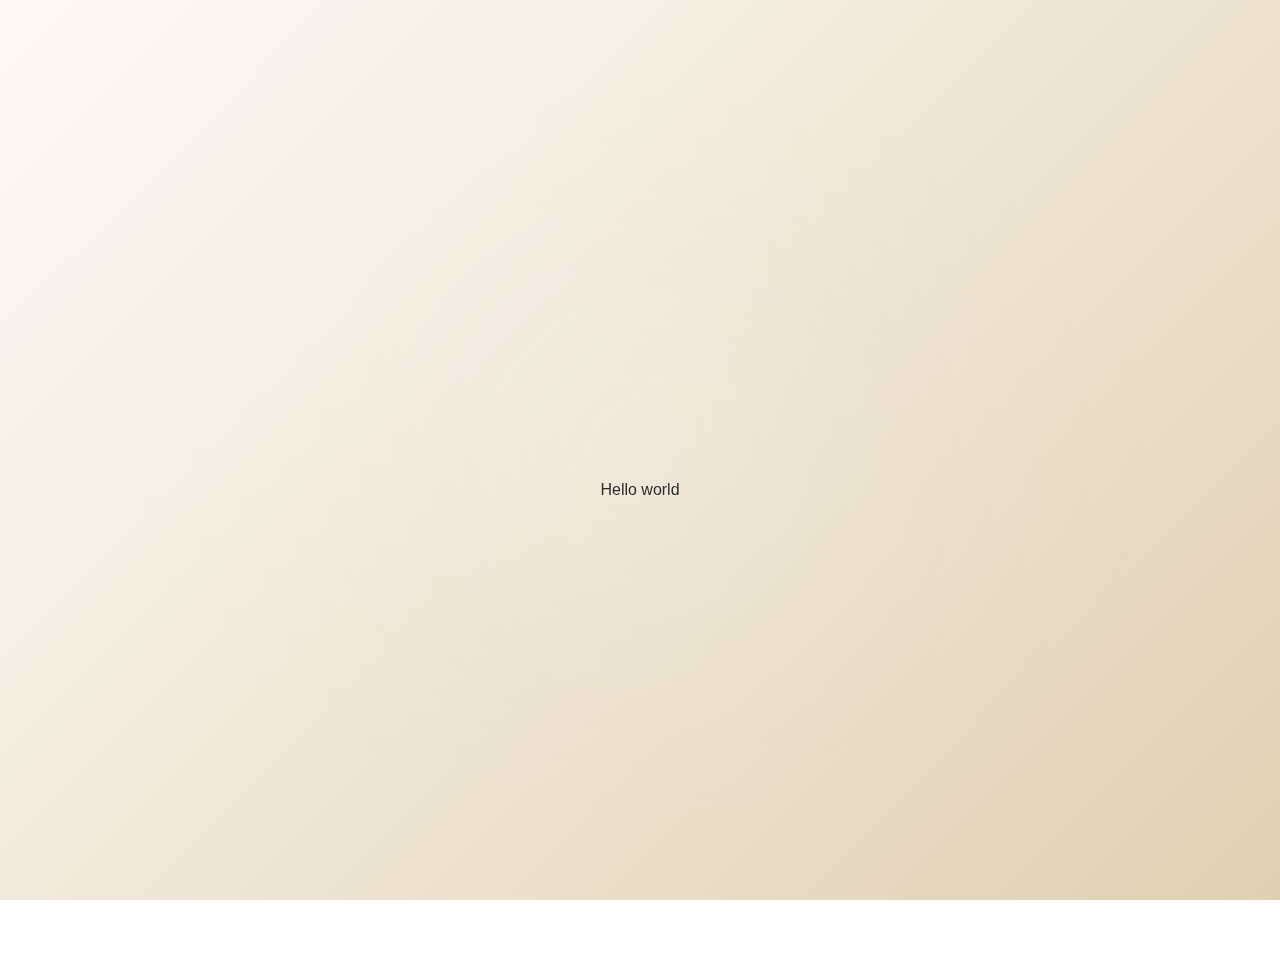
<file: index.html>
<!DOCTYPE html>
<html>

<head>
  <meta charset="utf-8">
  <meta name="viewport" content="width=device-width">
  <title>replit</title>
  <link href="style.css" rel="stylesheet" type="text/css" />
</head>

<body>
  Hello world
  <script src="script.js"></script>
</body>

</html>
</file>
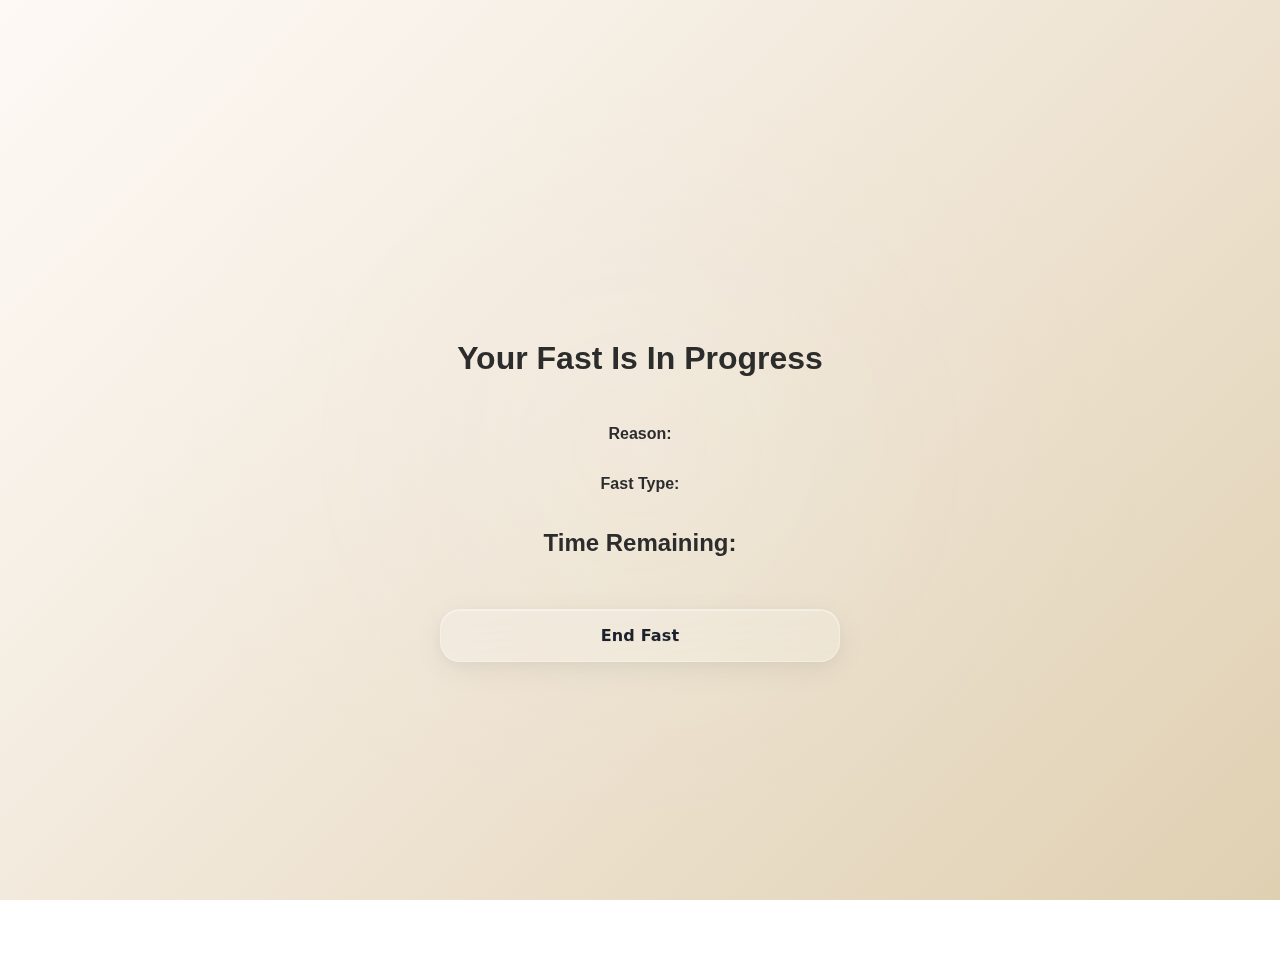
<file: countdown.html>
<!DOCTYPE html>
<html lang="en">
  <head>
    <meta charset="UTF-8">
    <meta name="viewport" content="width=device-width, initial-scale=1.0">
    <title>Fasting Countdown</title>
    <link rel="stylesheet" href="style.css">
  </head>

  <body>
    <h1>Your Fast Is In Progress</h1>

    <!-- Fasting Information -->
    <p><strong>Reason: </strong><span id="reasonDisplay"></span></p>
    <p><strong>Fast Type: </strong><span id="typeDisplay"></span></p>

    <!-- Countdown Timer -->
    <h2>Time Remaining:</h2>
    <div id="countdown" style="font-size: 2rem;"></div>

    <!--Encouraging Message-->
    <div id="encouragement" style="margin-top: 2rem;"></div>
      
    <!-- Button to end the fast -->
    <button onclick="endFast()">End Fast</button>

    <!-- Link to Verse Bank -->
    <script src="verseBank.js"></script>
      
    <!-- Link to JavaScript file -->
    <script src="script.js"></script>
  </body>
</html>
</file>
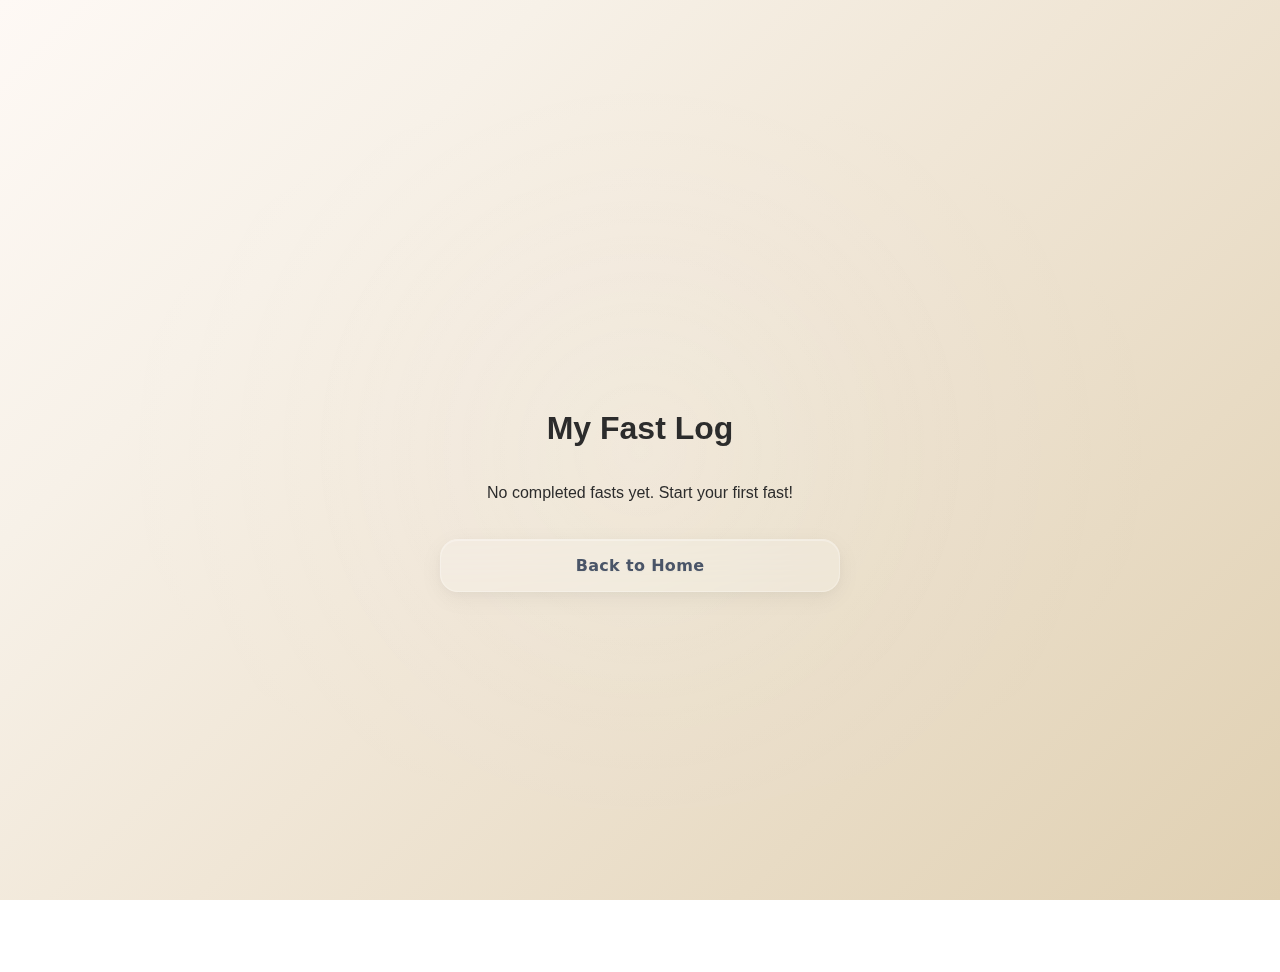
<file: fast-log.html>
<!DOCTYPE html>
<html lang="en">
<head>
    <meta charset="UTF-8" />
    <meta name="viewport" content="width=device-width, initial-scale=1.0" />
    <title>My Fast Log - Selah</title>
    <link rel="stylesheet" href="style.css" />
</head>
<body>
    <div id="theme-toggle-placeholder"></div>

    <h1>My Fast Log</h1>

    <div id="fastHistory"></div>

    <button class="back-button" onclick="location.href='index.html'">Back to Home</button>

    <script>
        // Load and display fast history
        function loadFastHistory() {
            const logs = JSON.parse(localStorage.getItem("fastLogs")) || [];
            const historyDiv = document.getElementById("fastHistory");

            if (logs.length === 0) {
                historyDiv.innerHTML = "<p>No completed fasts yet. Start your first fast!</p>";
                return;
            }

            historyDiv.innerHTML = `<p>You’ve completed <strong>${logs.length}</strong> fast${logs.length !== 1 ? "s" : ""}.</p><br>` + logs.reverse().map((fast, index) => `
                <div style="border: 1px solid #ccc; margin: 10px 0; padding: 15px; border-radius: 5px;">
                    <h3>Fast #${logs.length - index}</h3>
                    <p><strong>Type:</strong> ${formatFastType(fast.fastType)}</p>
                    <p><strong>Reason:</strong> ${fast.reason}</p>
                    <p><strong>Started:</strong> ${new Date(fast.startTime).toLocaleString()}</p>
                    <p><strong>Ended:</strong> ${new Date(fast.endTime).toLocaleString()}</p>
                    <p><strong>Status:</strong> ${fast.completed ? 'Completed ✅' : 'In Progress ⏳'}</p>
                    <button onclick="deleteFast(${logs.length - 1 - index})">🗑️ Delete</button>
                </div>
            `).join('');
        }

        // Helper to format fast type names
        function formatFastType(type) {
            const labels = {
                soul: "Soul Fast",
                food: "Food Fast",
                prayer: "Prayer-Focused Fast",
                worship: "Worship-Focused Fast",
                media: "Media Fast",
                custom: "Custom Fast"
            };
            return labels[type] || "Unknown Type";
        }

        function deleteFast(indexToRemove) {
            if (confirm("Are you sure you want to delete this fast entry?")) {
              let logs = JSON.parse(localStorage.getItem("fastLogs")) || [];
              logs.reverse();
              logs.splice(logs.length - 1 - indexToRemove, 1);
              logs.reverse();
              localStorage.setItem("fastLogs", JSON.stringify(logs));
              loadFastHistory(); // Reload the display
            }
        }

        // Load history when page loads
        loadFastHistory();
    </script>

    <!-- Link to JavaScript file -->
    <script src="script.js"></script>
</body>
</html>
</file>
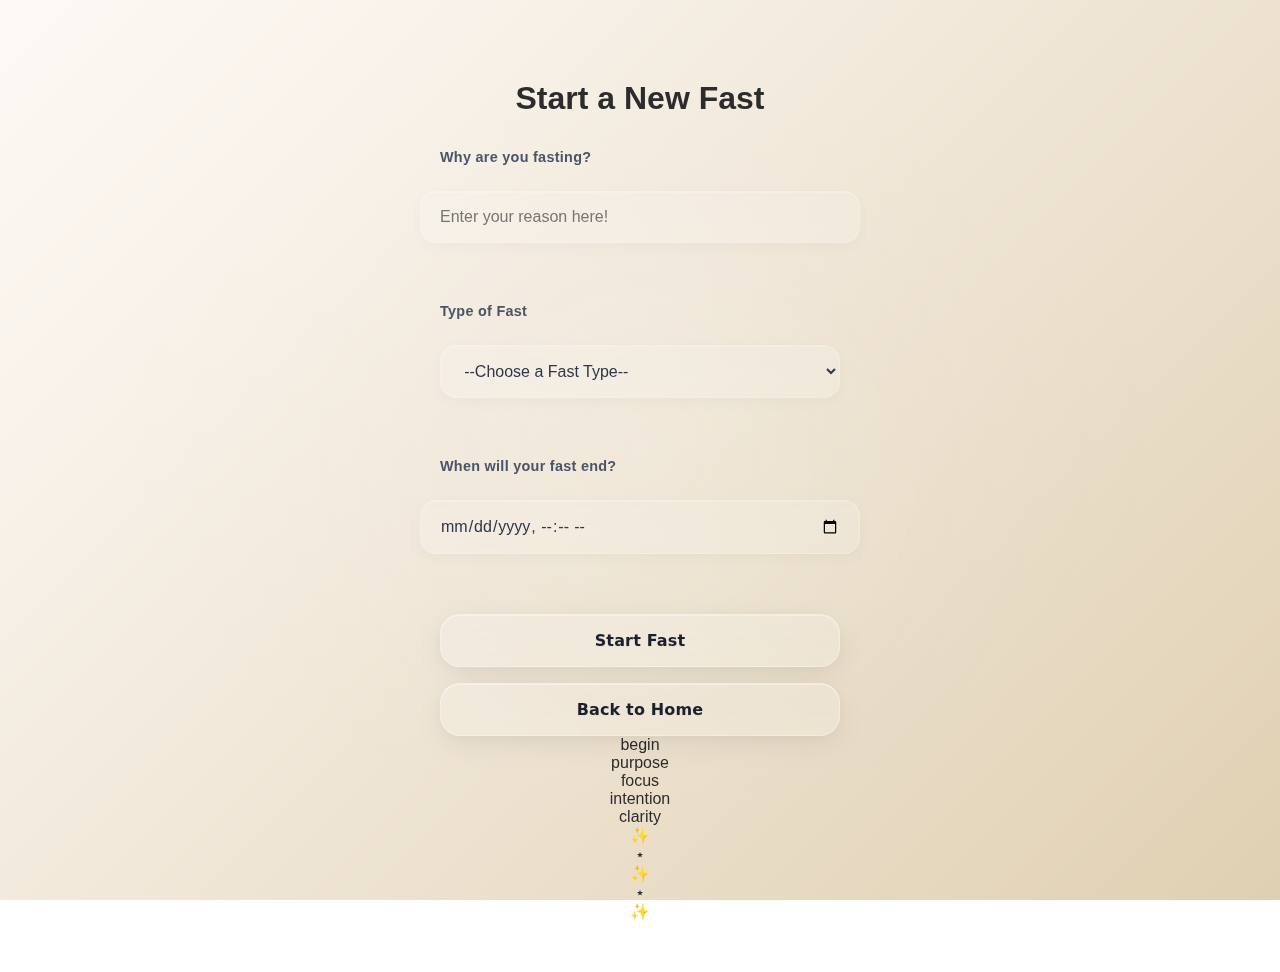
<file: start-fast.html>
<!DOCTYPE html>
<html lang="en">
  <head>
    <meta charset="UTF-8">
    <!-- Make scalable based on device -->
    <meta name="viewport" content="width=device-width, initial-scale=1.0">

    <title>Start a Fast</title>
    <!--Link to CSS file-->
    <link rel="stylesheet" href="style.css">
  </head>

  <body>
    <div id="theme-toggle-placeholder"></div>

    <h1>Start a New Fast</h1>

    <!-- User's fasting information - reason -->
    <label for="reason">Why are you fasting?</label><br>
    <input type="text" id="reason" placeholder="Enter your reason here!"><br><br>
    <label for="fastType">Type of Fast</label><br>
    <select id="fastType">
      <option value="">--Choose a Fast Type--</option>
      <option value="soul">Soul Fast (digital detox, lifestyle habits, emotional reset)</option>
      <option value="food">Food Fast (full, partial, or specific food types)</option>
      <option value="prayer">Prayer-Focused Fast (deepening time in prayer)</option>
      <option value="worship">Worship-Focused Fast (setting aside time to honor God)</option>
      <option value="media">Media Fast (socials, streaming, news, distractions)</option>
      <option value="custom">Custom Fast (personal reason)</option>
    </select><br><br>

    <!-- User's fasting information - duration -->
    <label for="endTime">When will your fast end?</label><br>
    <input type="datetime-local" id="endTime"><br><br>

    <!-- Button to start the fast -->
    <button onclick="startFast()">Start Fast</button>

    <!-- Button to go back to the home page -->
    <button onclick="location.href='index.html'">Back to Home</button>

    <!-- Nostalgic floating elements -->
    <div class="floating-words">begin</div>
    <div class="floating-words">purpose</div>
    <div class="floating-words">focus</div>
    <div class="floating-words">intention</div>
    <div class="floating-words">clarity</div>
    
    <div class="sparkle">✨</div>
    <div class="sparkle">⋆</div>
    <div class="sparkle">✨</div>
    <div class="sparkle">⋆</div>
    <div class="sparkle">✨</div>

    <!-- Link to JavaScript file -->
    <script src="script.js"></script>
  </body>
</html>
</file>
<file: style.css>
html {
  height: 100%;
  width: 100%;
}

button {
  height: auto;
  width: 100%;
  font-size: 1rem;
  padding: 1rem 1.5rem;
  border: none;
  border-radius: 20px;
  font-weight: 600;
  font-family: -apple-system, BlinkMacSystemFont, 'SF Pro Display', 'Poppins', system-ui, sans-serif;
  cursor: pointer;
  transition: all 0.3s cubic-bezier(0.25, 0.46, 0.45, 0.94);
  backdrop-filter: blur(30px);
  background: rgba(255, 255, 255, 0.18);
  color: #1a202c;
  border: 0.5px solid rgba(255, 255, 255, 0.3);
  box-shadow: 
    0 8px 32px rgba(0, 0, 0, 0.06),
    0 4px 16px rgba(0, 0, 0, 0.04),
    inset 0 1px 0 rgba(255, 255, 255, 0.4);
  letter-spacing: 0.01em;
  text-shadow: 0 1px 2px rgba(0, 0, 0, 0.05);
}

button:hover {
  transform: translateY(-2px) scale(1.02);
  background: rgba(255, 255, 255, 0.25);
  box-shadow: 
    0 12px 40px rgba(0, 0, 0, 0.1),
    0 6px 20px rgba(0, 0, 0, 0.06),
    inset 0 1px 0 rgba(255, 255, 255, 0.5);
  animation: gentleGlow 2s ease-in-out infinite;
}

@keyframes gentleGlow {
  0%, 100% { box-shadow: 
    0 12px 40px rgba(0, 0, 0, 0.1),
    0 6px 20px rgba(0, 0, 0, 0.06),
    inset 0 1px 0 rgba(255, 255, 255, 0.5); }
  50% { box-shadow: 
    0 12px 40px rgba(0, 0, 0, 0.1),
    0 6px 20px rgba(0, 0, 0, 0.06),
    inset 0 1px 0 rgba(255, 255, 255, 0.5),
    0 0 20px rgba(255, 255, 255, 0.1); }
}

button:active {
  transform: translateY(0) scale(0.98);
  box-shadow: 
    0 4px 16px rgba(0, 0, 0, 0.08),
    0 2px 8px rgba(0, 0, 0, 0.06),
    inset 0 1px 0 rgba(255, 255, 255, 0.3);
}

/* Dark mode button styles */
.dark-mode button {
  background: rgba(0, 0, 0, 0.2);
  color: #ffffff;
  border: 0.5px solid rgba(255, 255, 255, 0.15);
  box-shadow: 
    0 8px 32px rgba(0, 0, 0, 0.15),
    0 4px 16px rgba(0, 0, 0, 0.1),
    inset 0 1px 0 rgba(255, 255, 255, 0.1);
  text-shadow: 0 2px 4px rgba(0, 0, 0, 0.3);
}

.dark-mode button:hover {
  background: rgba(255, 255, 255, 0.12);
  box-shadow: 
    0 12px 40px rgba(0, 0, 0, 0.25),
    0 6px 20px rgba(0, 0, 0, 0.15),
    inset 0 1px 0 rgba(255, 255, 255, 0.15);
}

.dark-mode button:active {
  box-shadow: 
    0 4px 16px rgba(0, 0, 0, 0.2),
    0 2px 8px rgba(0, 0, 0, 0.15),
    inset 0 1px 0 rgba(255, 255, 255, 0.08);
}

body {
  font-family: 'Poppins', sans-serif;
  background: linear-gradient(135deg, 
    #fef9f5 0%, 
    #f7f1e8 25%, 
    #f0e6d6 50%, 
    #e8dbc4 75%, 
    #e0d0b2 100%);
  background-attachment: fixed;
  padding: 2rem;
  color: #2c2c2c;
  min-height: 100vh;
  position: relative;
  overflow-x: hidden;
}

/* Centered container for home and start-fast pages */
body:not([data-page="countdown"]) {
  display: flex;
  flex-direction: column;
  justify-content: center;
  align-items: center;
  text-align: center;
}

/* Container for page content */
body:not([data-page="countdown"]) > * {
  max-width: 400px;
  width: 100%;
}

/* Breathing animation for non-countdown pages */
body:not([data-page="countdown"])::before {
  content: '';
  position: fixed;
  top: 50%;
  left: 50%;
  width: 80vw;
  height: 80vh;
  background: radial-gradient(circle, 
    rgba(255, 255, 255, 0.08) 0%, 
    rgba(255, 255, 255, 0.04) 30%, 
    rgba(255, 255, 255, 0.02) 60%, 
    transparent 100%);
  pointer-events: none;
  z-index: -1;
  transform: translate(-50%, -50%);
  animation: breathe 6s ease-in-out infinite;
  border-radius: 50%;
}

body.dark-mode:not([data-page="countdown"])::before {
  background: radial-gradient(circle, 
    rgba(150, 200, 255, 0.12) 0%, 
    rgba(150, 200, 255, 0.06) 30%, 
    rgba(150, 200, 255, 0.03) 60%, 
    transparent 100%);
}

/* Secondary breathing layer */
body:not([data-page="countdown"])::after {
  content: '';
  position: fixed;
  top: 50%;
  left: 50%;
  width: 60vw;
  height: 60vh;
  background: radial-gradient(circle, 
    rgba(255, 255, 255, 0.06) 0%, 
    rgba(255, 255, 255, 0.03) 40%, 
    transparent 70%);
  pointer-events: none;
  z-index: -1;
  transform: translate(-50%, -50%);
  animation: breathe 6s ease-in-out infinite reverse;
  border-radius: 50%;
}

body.dark-mode:not([data-page="countdown"])::after {
  background: radial-gradient(circle, 
    rgba(100, 150, 255, 0.08) 0%, 
    rgba(100, 150, 255, 0.04) 40%, 
    transparent 70%);
}

@keyframes breathe {
  0%, 100% { 
    transform: translate(-50%, -50%) scale(0.8);
    opacity: 0.3;
  }
  50% { 
    transform: translate(-50%, -50%) scale(1.2);
    opacity: 0.6;
  }
}

@keyframes drift {
  0% { transform: translateX(0) translateY(0); }
  25% { transform: translateX(10px) translateY(-10px); }
  50% { transform: translateX(-5px) translateY(-20px); }
  75% { transform: translateX(8px) translateY(-15px); }
  100% { transform: translateX(0) translateY(0); }
}

h1 {
  text-align: center;
  margin-bottom: 2rem;
  position: relative;
  animation: titleGlow 4s ease-in-out infinite;
}

@keyframes titleGlow {
  0%, 100% { 
    text-shadow: 0 1px 3px rgba(0, 0, 0, 0.1);
  }
  50% { 
    text-shadow: 
      0 1px 3px rgba(0, 0, 0, 0.1),
      0 0 15px rgba(255, 255, 255, 0.1);
  }
}

.dark-mode h1 {
  animation: titleGlowDark 4s ease-in-out infinite;
}

@keyframes titleGlowDark {
  0%, 100% { 
    text-shadow: 0 2px 8px rgba(0, 0, 0, 0.4);
  }
  50% { 
    text-shadow: 
      0 2px 8px rgba(0, 0, 0, 0.4),
      0 0 20px rgba(150, 200, 255, 0.2);
  }
}

/* Button spacing and layout for all pages */
body > button {
  margin-bottom: 1rem;
  max-width: 320px;
  width: 100%;
}

body > button:last-of-type {
  margin-bottom: 2rem;
}

/* Special spacing for centered layout pages */
body:not([data-page="countdown"]) > button {
  margin-bottom: 1rem;
}

body:not([data-page="countdown"]) > button:last-of-type {
  margin-bottom: 0;
}

/* Form elements styling to match the aesthetic */
input[type="text"], 
input[type="datetime-local"], 
select {
  width: 100%;
  padding: 1rem 1.2rem;
  border-radius: 16px;
  border: 0.5px solid rgba(255, 255, 255, 0.2);
  background: rgba(255, 255, 255, 0.15);
  backdrop-filter: blur(20px);
  font-family: inherit;
  font-size: 1rem;
  color: #2d3748;
  margin-bottom: 1.5rem;
  transition: all 0.3s ease;
  box-shadow: 
    0 4px 16px rgba(0, 0, 0, 0.03),
    inset 0 1px 0 rgba(255, 255, 255, 0.2);
}

input[type="text"]:focus, 
input[type="datetime-local"]:focus, 
select:focus {
  outline: none;
  background: rgba(255, 255, 255, 0.22);
  border: 0.5px solid rgba(59, 130, 246, 0.4);
  box-shadow: 
    0 0 0 3px rgba(59, 130, 246, 0.1),
    0 6px 20px rgba(0, 0, 0, 0.05),
    inset 0 1px 0 rgba(255, 255, 255, 0.3);
}

.dark-mode input[type="text"], 
.dark-mode input[type="datetime-local"], 
.dark-mode select {
  background: rgba(0, 0, 0, 0.2);
  border: 0.5px solid rgba(255, 255, 255, 0.1);
  color: #f7fafc;
  box-shadow: 
    0 4px 16px rgba(0, 0, 0, 0.1),
    inset 0 1px 0 rgba(255, 255, 255, 0.05);
}

.dark-mode input[type="text"]:focus, 
.dark-mode input[type="datetime-local"]:focus, 
.dark-mode select:focus {
  background: rgba(255, 255, 255, 0.08);
  border: 0.5px solid rgba(59, 130, 246, 0.4);
  box-shadow: 
    0 0 0 3px rgba(59, 130, 246, 0.15),
    0 6px 20px rgba(0, 0, 0, 0.15),
    inset 0 1px 0 rgba(255, 255, 255, 0.08);
}

label {
  display: block;
  font-size: 0.9rem;
  font-weight: 600;
  margin-bottom: 0.5rem;
  color: #4a5568;
  letter-spacing: 0.02em;
  text-align: left;
  width: 100%;
}

.dark-mode label {
  color: #cbd5e0;
}

.log-entry {
  background-color: #fdf6f0;
  border-left: 4px solid #cbb0a3;
  padding: 1rem;
  margin-bottom: 1.5rem;
  border-radius: 8px;
  box-shadow: 0 2px 5px rgba(0,0,0,0.05);
}

.log-entry h3 {
  margin-top: 0;
  margin-bottom: 0.5rem;
}

#fastHistory p {
  margin: 0.3rem 0;
}

.back-button {
  display: block;
  margin: 2rem auto 0;
  padding: 1rem 2rem;
  font-size: 1rem;
  border-radius: 18px;
  font-weight: 600;
  font-family: -apple-system, BlinkMacSystemFont, 'SF Pro Display', 'Poppins', system-ui, sans-serif;
  background: rgba(255, 255, 255, 0.2);
  color: #4a5568;
  border: 0.5px solid rgba(255, 255, 255, 0.25);
  cursor: pointer;
  transition: all 0.3s cubic-bezier(0.25, 0.46, 0.45, 0.94);
  backdrop-filter: blur(25px);
  box-shadow: 
    0 6px 24px rgba(0, 0, 0, 0.05),
    0 3px 12px rgba(0, 0, 0, 0.03),
    inset 0 1px 0 rgba(255, 255, 255, 0.3);
  letter-spacing: 0.02em;
  max-width: 200px;
}

.back-button:hover {
  transform: translateY(-1px) scale(1.02);
  background: rgba(255, 255, 255, 0.28);
  box-shadow: 
    0 8px 32px rgba(0, 0, 0, 0.08),
    0 4px 16px rgba(0, 0, 0, 0.05),
    inset 0 1px 0 rgba(255, 255, 255, 0.4);
}

.dark-mode .back-button {
  background: rgba(0, 0, 0, 0.15);
  color: #e2e8f0;
  border: 0.5px solid rgba(255, 255, 255, 0.12);
  box-shadow: 
    0 6px 24px rgba(0, 0, 0, 0.12),
    0 3px 12px rgba(0, 0, 0, 0.08),
    inset 0 1px 0 rgba(255, 255, 255, 0.08);
}

.dark-mode .back-button:hover {
  background: rgba(255, 255, 255, 0.1);
  box-shadow: 
    0 8px 32px rgba(0, 0, 0, 0.2),
    0 4px 16px rgba(0, 0, 0, 0.12),
    inset 0 1px 0 rgba(255, 255, 255, 0.12);
}

/* Theme Toggle Styles */
.theme-switch {
  --toggle-size: 20px;
  --container-width: 5.625em;
  --container-height: 2.5em;
  --container-radius: 6.25em;
  --container-light-bg: #3D7EAE;
  --container-night-bg: #1D1F2C;
  --circle-container-diameter: 3.375em;
  --sun-moon-diameter: 2.125em;
  --sun-bg: #ECCA2F;
  --moon-bg: #C4C9D1;
  --spot-color: #959DB1;
  --circle-container-offset: calc((var(--circle-container-diameter) - var(--container-height)) / 2 * -1);
  --stars-color: #fff;
  --clouds-color: #F3FDFF;
  --back-clouds-color: #AACADF;
  --transition: .5s cubic-bezier(0, -0.02, 0.4, 1.25);
  --circle-transition: .3s cubic-bezier(0, -0.02, 0.35, 1.17);
}

.theme-switch, .theme-switch *, .theme-switch *::before, .theme-switch *::after {
  box-sizing: border-box;
  margin: 0;
  padding: 0;
  font-size: var(--toggle-size);
}

.theme-switch__container {
  width: var(--container-width);
  height: var(--container-height);
  background-color: var(--container-light-bg);
  border-radius: var(--container-radius);
  overflow: hidden;
  cursor: pointer;
  box-shadow: 0em -0.062em 0.062em rgba(0, 0, 0, 0.25), 0em 0.062em 0.125em rgba(255, 255, 255, 0.94);
  transition: var(--transition);
  position: relative;
}

.theme-switch__container::before {
  content: "";
  position: absolute;
  z-index: 1;
  inset: 0;
  box-shadow: 0em 0.05em 0.187em rgba(0, 0, 0, 0.25) inset, 0em 0.05em 0.187em rgba(0, 0, 0, 0.25) inset;
  border-radius: var(--container-radius);
}

.theme-switch__checkbox {
  display: none;
}

.theme-switch__circle-container {
  width: var(--circle-container-diameter);
  height: var(--circle-container-diameter);
  background-color: rgba(255, 255, 255, 0.1);
  position: absolute;
  left: var(--circle-container-offset);
  top: var(--circle-container-offset);
  border-radius: var(--container-radius);
  box-shadow: inset 0 0 0 3.375em rgba(255, 255, 255, 0.1), inset 0 0 0 3.375em rgba(255, 255, 255, 0.1), 0 0 0 0.625em rgba(255, 255, 255, 0.1), 0 0 0 1.25em rgba(255, 255, 255, 0.1);
  display: flex;
  transition: var(--circle-transition);
  pointer-events: none;
}

.theme-switch__sun-moon-container {
  pointer-events: auto;
  position: relative;
  z-index: 2;
  width: var(--sun-moon-diameter);
  height: var(--sun-moon-diameter);
  margin: auto;
  border-radius: var(--container-radius);
  background-color: var(--sun-bg);
  box-shadow: 0.062em 0.062em 0.062em 0em rgba(254, 255, 239, 0.61) inset, 0em -0.062em 0.062em 0em #a1872a inset;
  filter: drop-shadow(0.062em 0.125em 0.125em rgba(0, 0, 0, 0.25)) drop-shadow(0em 0.062em 0.125em rgba(0, 0, 0, 0.25));
  overflow: hidden;
  transition: var(--transition);
}

.theme-switch__moon {
  transform: translateX(100%);
  width: 100%;
  height: 100%;
  background-color: var(--moon-bg);
  border-radius: inherit;
  box-shadow: 0.062em 0.062em 0.062em 0em rgba(254, 255, 239, 0.61) inset, 0em -0.062em 0.062em 0em #969696 inset;
  transition: var(--transition);
  position: relative;
}

.theme-switch__spot {
  position: absolute;
  top: 0.75em;
  left: 0.312em;
  width: 0.75em;
  height: 0.75em;
  border-radius: var(--container-radius);
  background-color: var(--spot-color);
  box-shadow: 0em 0.0312em 0.062em rgba(0, 0, 0, 0.25) inset;
}

.theme-switch__spot:nth-of-type(2) {
  width: 0.375em;
  height: 0.375em;
  top: 0.937em;
  left: 1.375em;
}

.theme-switch__spot:nth-last-of-type(3) {
  width: 0.25em;
  height: 0.25em;
  top: 0.312em;
  left: 0.812em;
}

.theme-switch__clouds {
  width: 1.25em;
  height: 1.25em;
  background-color: var(--clouds-color);
  border-radius: var(--container-radius);
  position: absolute;
  bottom: -0.625em;
  left: 0.312em;
  box-shadow: 0.937em 0.312em var(--clouds-color), -0.312em -0.312em var(--back-clouds-color), 1.437em 0.375em var(--clouds-color), 0.5em -0.125em var(--back-clouds-color), 2.187em 0 var(--clouds-color), 1.25em -0.062em var(--back-clouds-color), 2.937em 0.312em var(--clouds-color), 2em -0.312em var(--back-clouds-color), 3.625em -0.062em var(--clouds-color), 2.625em 0em var(--back-clouds-color), 4.5em -0.312em var(--clouds-color), 3.375em -0.437em var(--back-clouds-color), 4.625em -1.75em 0 0.437em var(--clouds-color), 4em -0.625em var(--back-clouds-color), 4.125em -2.125em 0 0.437em var(--back-clouds-color);
  transition: 0.5s cubic-bezier(0, -0.02, 0.4, 1.25);
}

.theme-switch__stars-container {
  position: absolute;
  color: var(--stars-color);
  top: -100%;
  left: 0.312em;
  width: 2.75em;
  height: auto;
  transition: var(--transition);
}

/* Theme toggle actions */
.theme-switch__checkbox:checked + .theme-switch__container {
  background-color: var(--container-night-bg);
}

.theme-switch__checkbox:checked + .theme-switch__container .theme-switch__circle-container {
  left: calc(100% - var(--circle-container-offset) - var(--circle-container-diameter));
}

.theme-switch__checkbox:checked + .theme-switch__container .theme-switch__circle-container:hover {
  left: calc(100% - var(--circle-container-offset) - var(--circle-container-diameter) - 0.187em);
}

.theme-switch__circle-container:hover {
  left: calc(var(--circle-container-offset) + 0.187em);
}

.theme-switch__checkbox:checked + .theme-switch__container .theme-switch__moon {
  transform: translate(0);
}

.theme-switch__checkbox:checked + .theme-switch__container .theme-switch__clouds {
  bottom: -4.062em;
}

.theme-switch__checkbox:checked + .theme-switch__container .theme-switch__stars-container {
  top: 50%;
  transform: translateY(-50%);
}

/* Dark mode styles */
body.dark-mode {
  background: linear-gradient(135deg, 
    #0f0f23 0%, 
    #1a1a2e 25%, 
    #16213e 50%, 
    #0f3460 75%, 
    #533483 100%);
  background-attachment: fixed;
  color: #e0e0e0;
}

body.light-mode {
  background: linear-gradient(135deg, 
    #fef9f5 0%, 
    #f7f1e8 25%, 
    #f0e6d6 50%, 
    #e8dbc4 75%, 
    #e0d0b2 100%);
  background-attachment: fixed;
  color: #2c2c2c;
}

/* Countdown page wallpapers only - override gradients */
body[data-page="countdown"] {
  background: url('images/backgrounds/day-desktop.png') !important;
  background-size: cover;
  background-position: center;
  background-repeat: no-repeat;
  background-attachment: fixed;
}

body[data-page="countdown"]::before {
  display: none;
}

body[data-page="countdown"].dark-mode {
  background: url('images/backgrounds/night-desktop.png') !important;
  background-size: cover;
  background-position: center;
  background-repeat: no-repeat;
  background-attachment: fixed;
}

body[data-page="countdown"].light-mode {
  background: url('images/backgrounds/day-desktop.png') !important;
  background-size: cover;
  background-position: center;
  background-repeat: no-repeat;
  background-attachment: fixed;
}

/* Mobile wallpapers for countdown page only */
@media (max-width: 768px) {
  body[data-page="countdown"] {
    background: url('images/backgrounds/day-mobile.png') !important;
    background-size: cover;
    background-position: center;
    background-repeat: no-repeat;
    background-attachment: fixed;
  }
  
  body[data-page="countdown"].dark-mode {
    background: url('images/backgrounds/night-mobile.png') !important;
    background-size: cover;
    background-position: center;
    background-repeat: no-repeat;
    background-attachment: fixed;
  }
  
  body[data-page="countdown"].light-mode {
    background: url('images/backgrounds/day-mobile.png') !important;
    background-size: cover;
    background-position: center;
    background-repeat: no-repeat;
    background-attachment: fixed;
  }
}

/* Countdown Widget Styles */
.countdown-container {
  display: flex;
  justify-content: center;
  align-items: center;
  min-height: 80vh;
  padding: 1rem;
}

.countdown-widget {
  background: rgba(255, 255, 255, 0.1);
  backdrop-filter: blur(60px);
  border-radius: 28px;
  padding: 2.5rem;
  max-width: 400px;
  width: 100%;
  box-shadow: 
    0 20px 60px rgba(0, 0, 0, 0.05),
    0 8px 24px rgba(0, 0, 0, 0.03),
    inset 0 1px 0 rgba(255, 255, 255, 0.3);
  border: 0.5px solid rgba(255, 255, 255, 0.25);
  text-align: center;
  transition: all 0.4s cubic-bezier(0.25, 0.46, 0.45, 0.94);
}

.dark-mode .countdown-widget {
  background: rgba(0, 0, 0, 0.15);
  border: 0.5px solid rgba(255, 255, 255, 0.12);
  box-shadow: 
    0 20px 60px rgba(0, 0, 0, 0.2),
    0 8px 24px rgba(0, 0, 0, 0.15),
    inset 0 1px 0 rgba(255, 255, 255, 0.1);
}

.widget-title {
  font-size: 1.5rem;
  font-weight: 700;
  margin-bottom: 1.8rem;
  color: #1a202c;
  text-shadow: 0 1px 3px rgba(0, 0, 0, 0.1);
  letter-spacing: -0.02em;
  line-height: 1.3;
}

.dark-mode .widget-title {
  color: #ffffff;
  text-shadow: 0 2px 8px rgba(0, 0, 0, 0.4);
}

.fast-info {
  display: flex;
  gap: 1rem;
  justify-content: center;
  margin-bottom: 2.5rem;
  flex-wrap: wrap;
}

.info-item {
  display: flex;
  flex-direction: column;
  align-items: center;
  min-width: 140px;
  background: rgba(255, 255, 255, 0.15);
  backdrop-filter: blur(20px);
  border-radius: 16px;
  padding: 1rem 1.2rem;
  border: 0.5px solid rgba(255, 255, 255, 0.2);
}

.dark-mode .info-item {
  background: rgba(0, 0, 0, 0.2);
  border: 0.5px solid rgba(255, 255, 255, 0.1);
}

.info-label {
  font-size: 0.7rem;
  font-weight: 600;
  text-transform: uppercase;
  letter-spacing: 1.5px;
  opacity: 0.6;
  margin-bottom: 0.6rem;
  color: #718096;
}

.dark-mode .info-label {
  color: #a0aec0;
}

.info-value {
  font-size: 0.95rem;
  font-weight: 700;
  color: #2d3748;
  line-height: 1.3;
  text-align: center;
}

.dark-mode .info-value {
  color: #f7fafc;
}

.countdown-display {
  margin: 2.5rem 0;
  padding: 2rem 1.5rem;
  background: rgba(255, 255, 255, 0.12);
  border-radius: 20px;
  border: 0.5px solid rgba(255, 255, 255, 0.15);
  backdrop-filter: blur(30px);
}

.dark-mode .countdown-display {
  background: rgba(0, 0, 0, 0.15);
  border: 0.5px solid rgba(255, 255, 255, 0.08);
}

.time-label {
  font-size: 0.8rem;
  font-weight: 600;
  text-transform: uppercase;
  letter-spacing: 2px;
  opacity: 0.6;
  margin-bottom: 1.2rem;
  color: #718096;
}

.dark-mode .time-label {
  color: #a0aec0;
}

.countdown-timer {
  font-size: 2.2rem;
  font-weight: 800;
  font-family: -apple-system, BlinkMacSystemFont, 'SF Pro Display', system-ui, sans-serif;
  color: #1a202c;
  line-height: 1.1;
  letter-spacing: -0.02em;
  text-shadow: 0 2px 8px rgba(0, 0, 0, 0.08);
}

.dark-mode .countdown-timer {
  color: #ffffff;
  text-shadow: 0 4px 16px rgba(0, 0, 0, 0.3);
}

.encouragement-section {
  margin: 2rem 0;
  padding: 1.5rem;
  background: rgba(255, 255, 255, 0.08);
  border-radius: 16px;
  border: 0.5px solid rgba(255, 255, 255, 0.1);
  backdrop-filter: blur(20px);
}

.dark-mode .encouragement-section {
  background: rgba(0, 0, 0, 0.1);
  border: 0.5px solid rgba(255, 255, 255, 0.05);
}

.encouragement-text {
  font-size: 0.95rem;
  line-height: 1.7;
  font-weight: 500;
  color: #4a5568;
  text-align: center;
  letter-spacing: 0.01em;
}

.dark-mode .encouragement-text {
  color: #cbd5e0;
}

.button-group {
  display: flex;
  gap: 0.8rem;
  margin-top: 2.5rem;
  flex-wrap: wrap;
}

.primary-button, .secondary-button {
  flex: 1;
  min-width: 130px;
  padding: 1rem 1.5rem;
  border: none;
  border-radius: 16px;
  font-size: 0.9rem;
  font-weight: 700;
  cursor: pointer;
  transition: all 0.3s cubic-bezier(0.25, 0.46, 0.45, 0.94);
  letter-spacing: 0.02em;
  backdrop-filter: blur(30px);
}

.primary-button {
  background: rgba(59, 130, 246, 0.8);
  color: white;
  box-shadow: 0 8px 24px rgba(59, 130, 246, 0.15);
  border: 0.5px solid rgba(255, 255, 255, 0.2);
}

.primary-button:hover {
  transform: translateY(-2px) scale(1.02);
  background: rgba(59, 130, 246, 0.9);
  box-shadow: 0 12px 32px rgba(59, 130, 246, 0.25);
}

.secondary-button {
  background: rgba(255, 255, 255, 0.2);
  color: #374151;
  border: 0.5px solid rgba(0, 0, 0, 0.08);
}

.dark-mode .secondary-button {
  background: rgba(255, 255, 255, 0.1);
  color: #f3f4f6;
  border: 0.5px solid rgba(255, 255, 255, 0.15);
}

.secondary-button:hover {
  transform: translateY(-2px) scale(1.02);
  background: rgba(255, 255, 255, 0.3);
  box-shadow: 0 8px 24px rgba(0, 0, 0, 0.05);
}

.dark-mode .secondary-button:hover {
  background: rgba(255, 255, 255, 0.18);
  box-shadow: 0 8px 24px rgba(0, 0, 0, 0.15);
}

/* Mobile Responsiveness */
@media (max-width: 768px) {
  body:not([data-page="countdown"]) {
    padding: 1rem;
  }
  
  body:not([data-page="countdown"]) > * {
    max-width: 100%;
  }
  
  body[data-page="countdown"] {
    padding: 0.5rem;
    min-height: 100vh;
    display: flex;
    align-items: center;
    justify-content: center;
  }
  
  .countdown-container {
    min-height: auto;
    padding: 0.5rem;
    width: 100%;
  }
  
  .countdown-widget {
    padding: 1.5rem 1.2rem;
    margin: 0;
    max-width: none;
    width: 100%;
    max-height: 95vh;
    overflow-y: auto;
  }
  
  .widget-title {
    font-size: 1.2rem;
    margin-bottom: 1.2rem;
    line-height: 1.2;
  }
  
  .countdown-timer {
    font-size: 1.6rem;
    line-height: 1.1;
  }
  
  .countdown-display {
    margin: 1.5rem 0;
    padding: 1.2rem 1rem;
  }
  
  .time-label {
    font-size: 0.7rem;
    margin-bottom: 0.8rem;
  }
  
  .fast-info {
    flex-direction: column;
    gap: 0.6rem;
    margin-bottom: 1.5rem;
  }
  
  .info-item {
    min-width: auto;
    width: 100%;
    padding: 0.8rem 1rem;
  }
  
  .info-label {
    font-size: 0.65rem;
    margin-bottom: 0.4rem;
  }
  
  .info-value {
    font-size: 0.85rem;
  }
  
  .encouragement-section {
    margin: 1.5rem 0;
    padding: 1.2rem;
  }
  
  .encouragement-text {
    font-size: 0.85rem;
    line-height: 1.5;
  }
  
  .button-group {
    flex-direction: column;
    gap: 0.6rem;
    margin-top: 1.5rem;
  }
  
  .primary-button, .secondary-button {
    width: 100%;
    min-width: auto;
    padding: 0.9rem;
    font-size: 0.85rem;
  }
}
</file>
